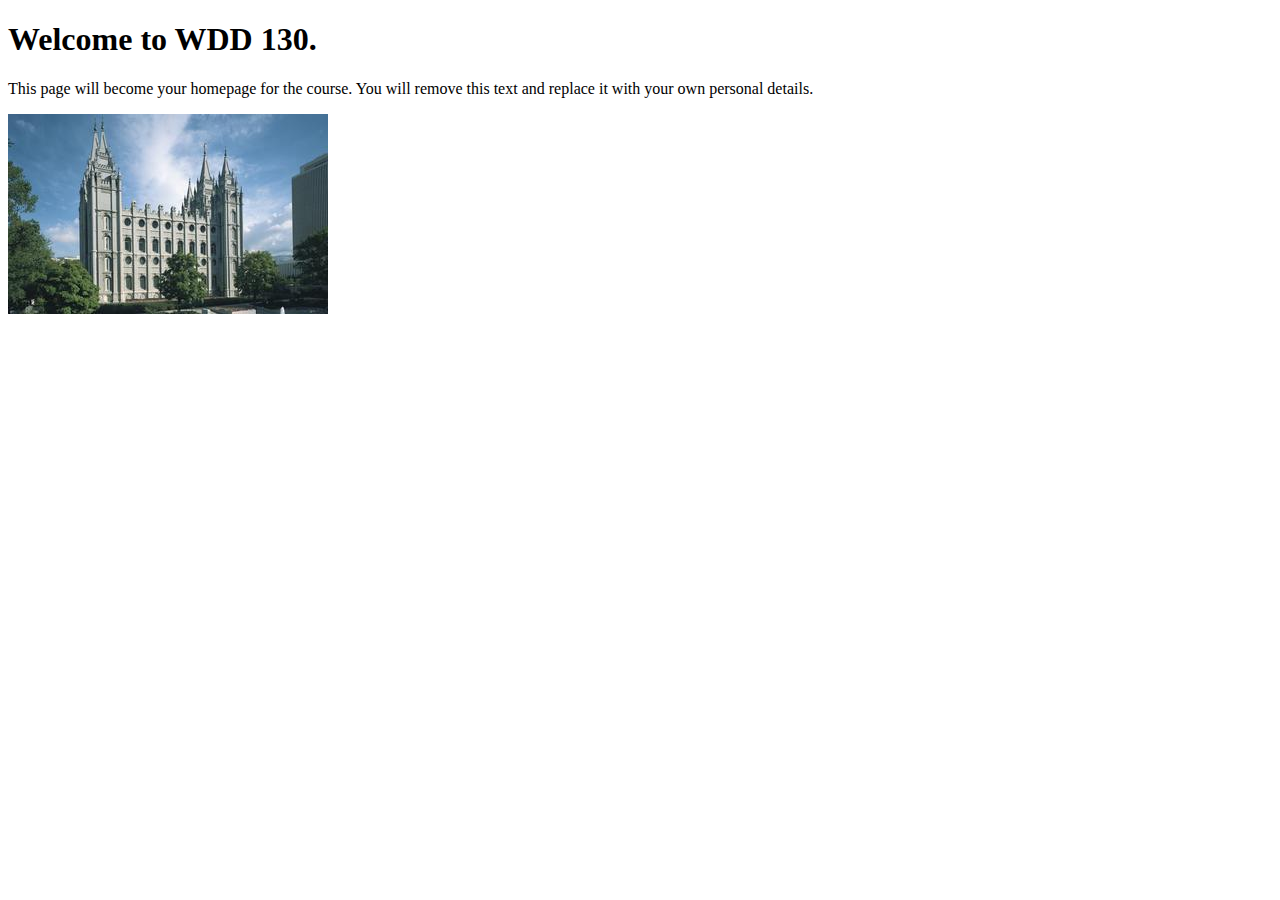
<file: index.html>
<!DOCTYPE html>
<html lang="en">
<head>
    <meta charset="UTF-8">
    <meta name="viewport" content="width=device-width, initial-scale=1.0">
    <title>WDD 130 | Personal Homepage</title>
</head>
<body>
    <h1>Welcome to WDD 130.</h1>
    <p>This page will become your homepage for the course. You will remove this text and replace it with your own personal details.</p>

    <img src="images/salt-lake-temple.jpg" alt="The Salt Lake Temple.">
</body>
</html>
</file>
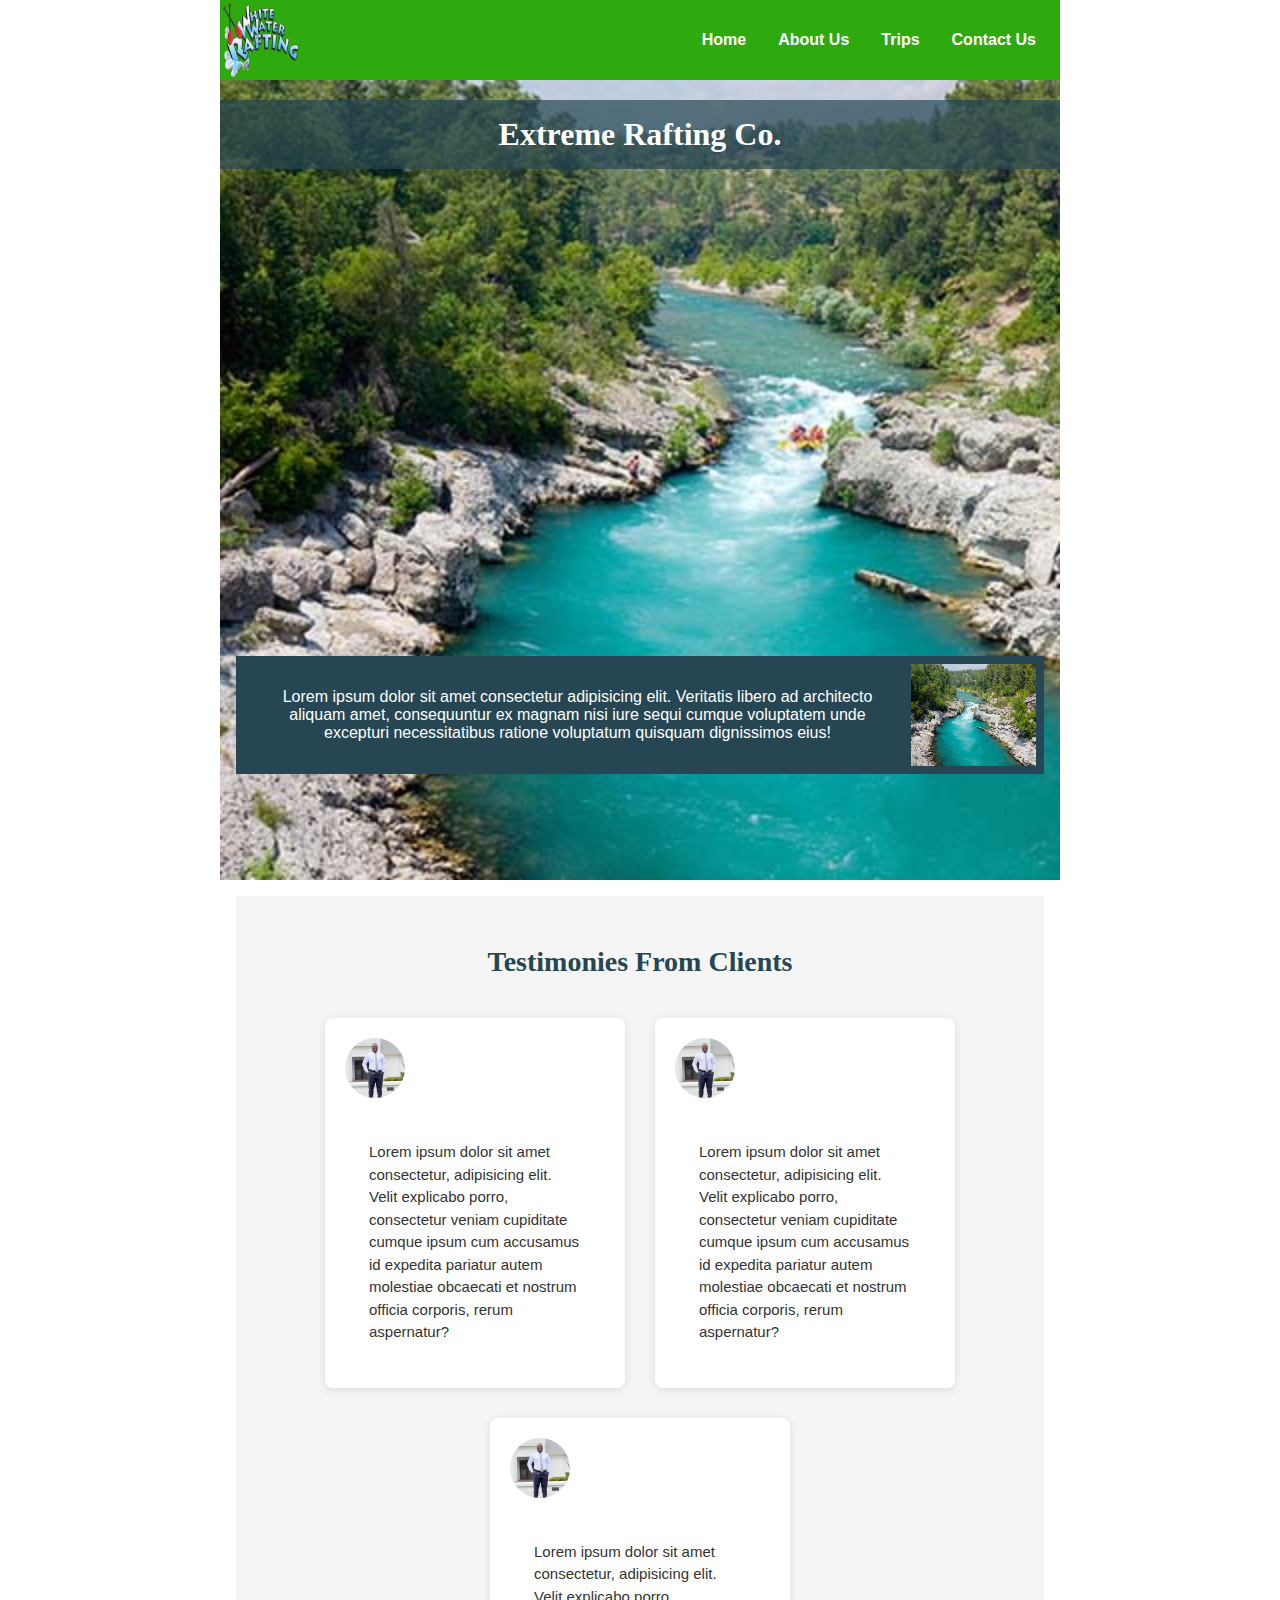
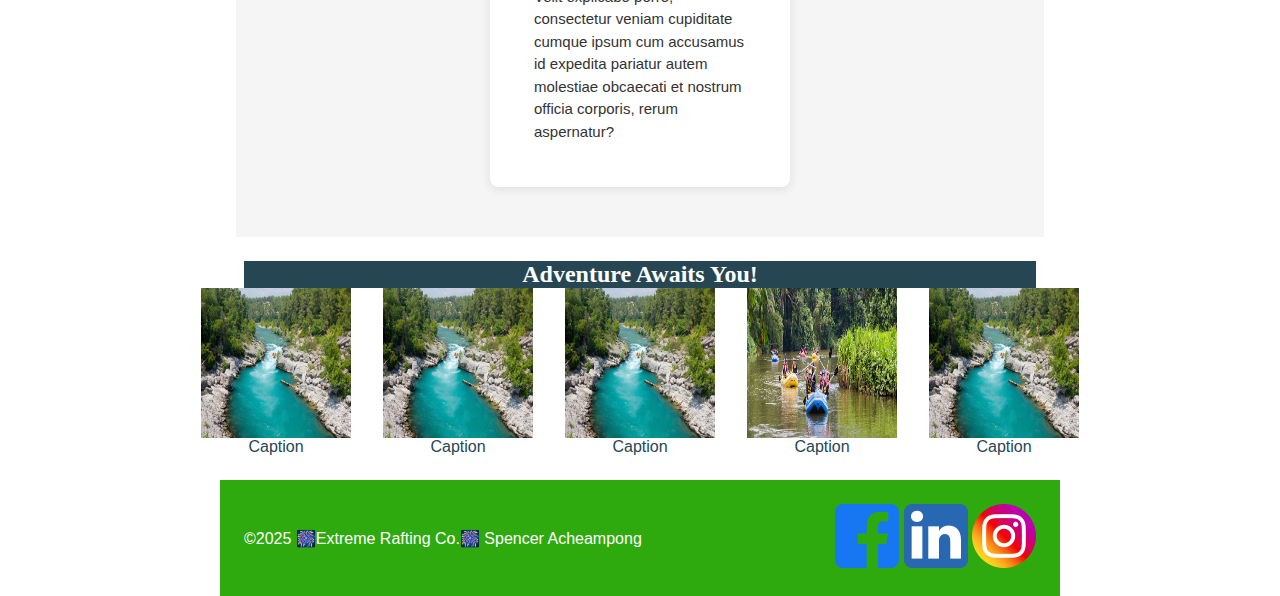
<file: wwr/index.html>
<!DOCTYPE html>
<html lang="en">

<head>
    <meta charset="UTF-8">
    <meta name="viewport" content="width=device-width, initial-scale=1.0">

    <!--Page Title-->
    <title>Home</title>

    <!--Meta Description-->
    <meta name="description" content="Learn more about white water rafting">

    <!--Meta Author-->
    <meta name="author" content="Spencer Acheampong">

    <link rel="stylesheet" href="styles/rafting.css">
</head>

<body>
    <header>
        <!--Rafting site logo-->
        <img src="images/z-wwr-oars.png" alt="White Water Rafting logo--" width="80" height="80">

        <!--Navigation Menu-->
        <nav>
            <ul>
                <li><a href="index.html">Home</a></li>
                <li><a href="about.html">About Us</a></li>
                <li><a href="trip.html">Trips</a></li>
                <li><a href="contact.html">Contact Us</a></li>
            </ul>
        </nav>
    </header>
    <main>
        <div class="hero">
            <h1>Extreme Rafting Co.</h1>
            <article>
                <img src="images/rafting58.jpg" alt="Happy client">
                <p>
                    Lorem ipsum dolor sit amet consectetur adipisicing elit. Veritatis libero ad architecto aliquam
                    amet, consequuntur ex magnam nisi iure sequi cumque voluptatem unde excepturi necessitatibus
                    ratione voluptatum quisquam dignissimos eius!
                </p>
            </article>
        </div>

        <section class="testimonies">
            <h2>Testimonies From Clients</h2>
            <div class="client-testimonies">
                <div class="testimonial">
                    <img src="/images/profile.jpg" alt="client profile">
                    <p>Lorem ipsum dolor sit amet consectetur, adipisicing elit. Velit explicabo porro, consectetur
                        veniam
                        cupiditate cumque ipsum cum accusamus id expedita pariatur autem molestiae obcaecati et nostrum
                        officia corporis, rerum aspernatur?</p>
                </div>
                <div class="testimonial">
                    <img src="/images/profile.jpg" alt="client profile">
                    <p>Lorem ipsum dolor sit amet consectetur, adipisicing elit. Velit explicabo porro, consectetur
                        veniam
                        cupiditate cumque ipsum cum accusamus id expedita pariatur autem molestiae obcaecati et nostrum
                        officia corporis, rerum aspernatur?</p>
                </div>
                <div class="testimonial">
                    <img src="/images/profile.jpg" alt="client profile">
                    <p>Lorem ipsum dolor sit amet consectetur, adipisicing elit. Velit explicabo porro, consectetur
                        veniam
                        cupiditate cumque ipsum cum accusamus id expedita pariatur autem molestiae obcaecati et nostrum
                        officia corporis, rerum aspernatur?</p>
                </div>
            </div>
        </section>

        <section class="adventure">
            <h2>Adventure Awaits You!</h2>
            <div>
                <figure><img src="images/rafting58.jpg" alt="Happy">
                    <figcaption>Caption</figcaption>
                </figure>
                <figure><img src="images/rafting58.jpg" alt="Happy">
                    <figcaption>Caption</figcaption>
                </figure>
                <figure><img src="images/rafting58.jpg" alt="client">
                    <figcaption>Caption</figcaption>
                </figure>
                <figure><img src="images/rafting14_1024.jpg" alt="Rafting">
                    <figcaption>Caption</figcaption>
                </figure>
                <figure><img src="images/rafting58.jpg" alt="Rafting">
                    <figcaption>Caption</figcaption>
                </figure>
            </div>
        </section>
    </main>
    <footer>
        <p>©2025 🎆Extreme Rafting Co.🎆 Spencer Acheampong</p>

        <nav class="socialmedia">
            <a href="https://facebook.com">
                <img src="images/facebook.png" alt="facebook Icon">
            </a>
            <a href="https://linkedin.com">
                <img src="images/linkedin.png" alt="Linkedin Icon">
            </a>
            <a href="https://instagram.com">
                <img src="images/instagram.png" alt="instagram Icon">
            </a>
        </nav>
    </footer>
</body>

</html>
</file>
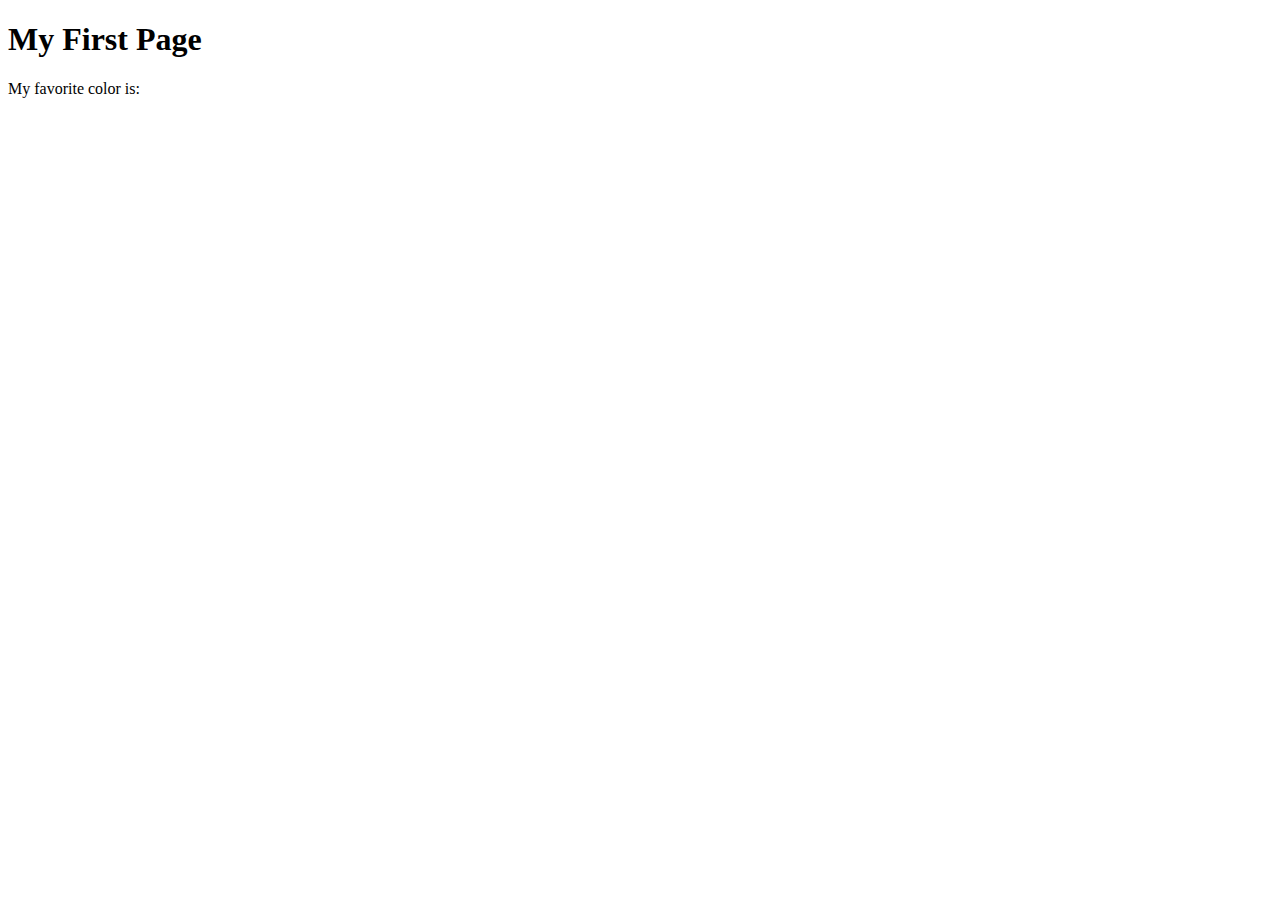
<file: week01/first-page.html>
<!DOCTYPE html>
<html lang="en">
<head>
    <meta charset="UTF-8">
    <meta name="viewport" content="width=device-width, initial-scale=1.0">
    <title>My First Page</title>
</head>
<body>
    <h1>My First Page</h1>
    <p>My favorite color is: </p>
</body>
</html>
</file>
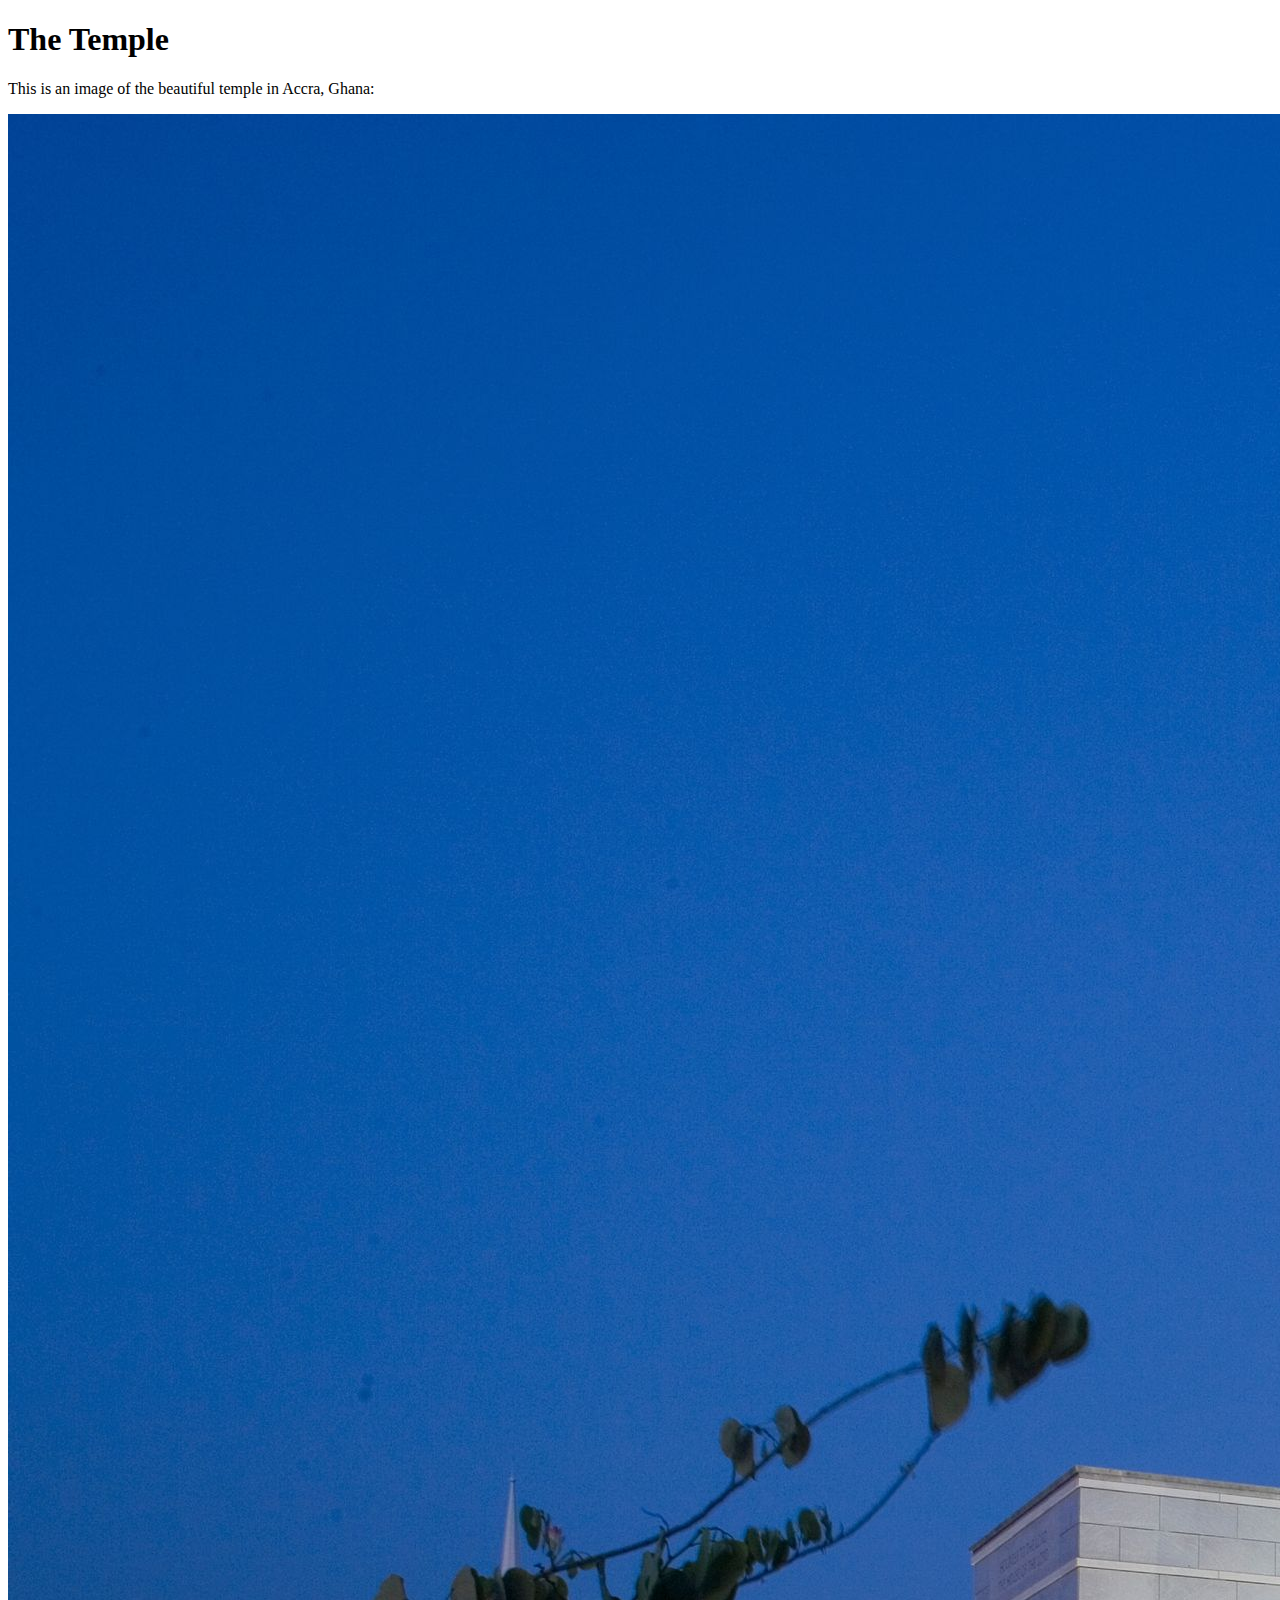
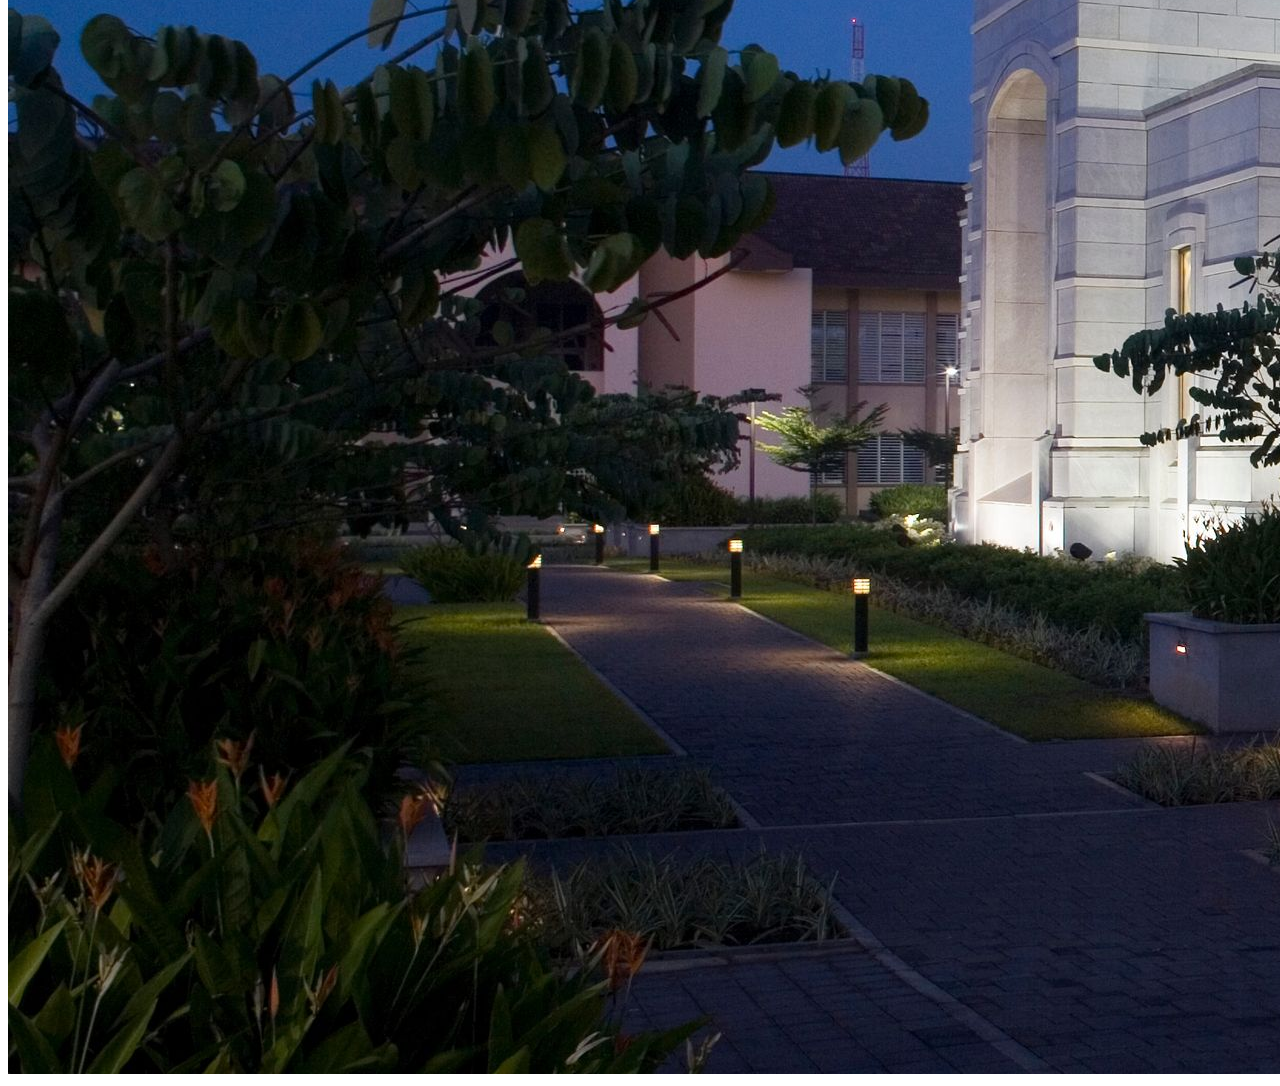
<file: week01/images.html>
<!DOCTYPE html>
<html lang="en">
<head>
    <meta charset="UTF-8">
    <meta name="viewport" content="width=device-width, initial-scale=1.0">
    <title>Temple Image</title>
</head>
<body>
    <h1>The Temple</h1>
    <p>This is an image of the beautiful temple in Accra, Ghana:</p>
    <img src="images/temple-large.jpeg" alt="The Accra Ghana Temple">
    
</body>
</html>
</file>
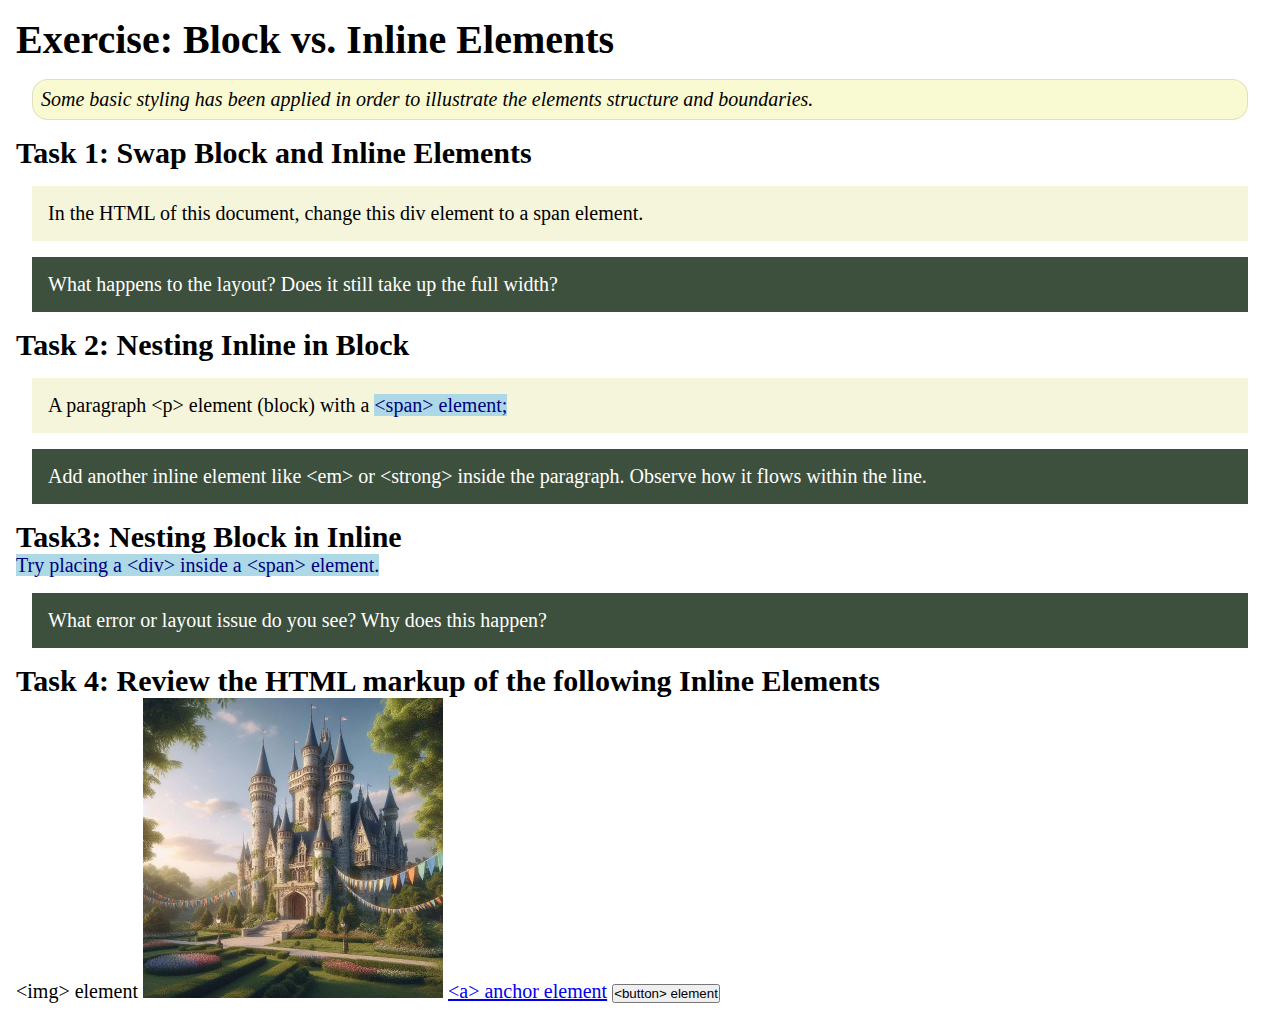
<file: week02/block-vs-inline.html>
<!DOCTYPE html>
<html lang="en">

<head>
    <meta charset="UTF-8">
    <meta name="viewport" content="width=device-width, initial-scale=1.0">
    <title>Exercise: Block vs. Inline Elements</title>
    <link rel="stylesheet" href="styles/block-vs-inline.css">
</head>

<body>
    <main>
        <h1>Exercise: Block vs. Inline Elements</h1>
        <p class="note">Some basic styling has been applied in order to illustrate the elements structure and
            boundaries.</p>

        <h2>Task 1: Swap Block and Inline Elements</h2>
        <div>In the HTML of this document, change this div element to a span element.</div>

        <p class="question">What happens to the layout? Does it still take up the full width?</p>

        <h2>Task 2: Nesting Inline in Block</h2>
        <p>A paragraph &lt;p&gt; element (block) with a <span>&lt;span&gt; element;</span></p>
        <p class="question">Add another inline element like &lt;em&gt; or &lt;strong&gt; inside the paragraph. Observe
            how it flows within the line.</p>

        <h2>Task3: Nesting Block in Inline</h2>
        <span>Try placing a &lt;div&gt; inside a &lt;span&gt; element.</span>
            <p class="question">What error or layout issue do you see? Why does this happen?</p>


            <h2>Task 4: Review the HTML markup of the following Inline Elements</h2>
        &lt;img&gt; element
        <img src="images/castle.webp" alt="placeholder image (images are inline)" width="300" height="300">
        <a href="https://churchofjesuschrist.org">&lt;a&gt; anchor element</a>
        <button type="button">&lt;button&gt; element</button>
    </main>
</body>

</html>
</file>
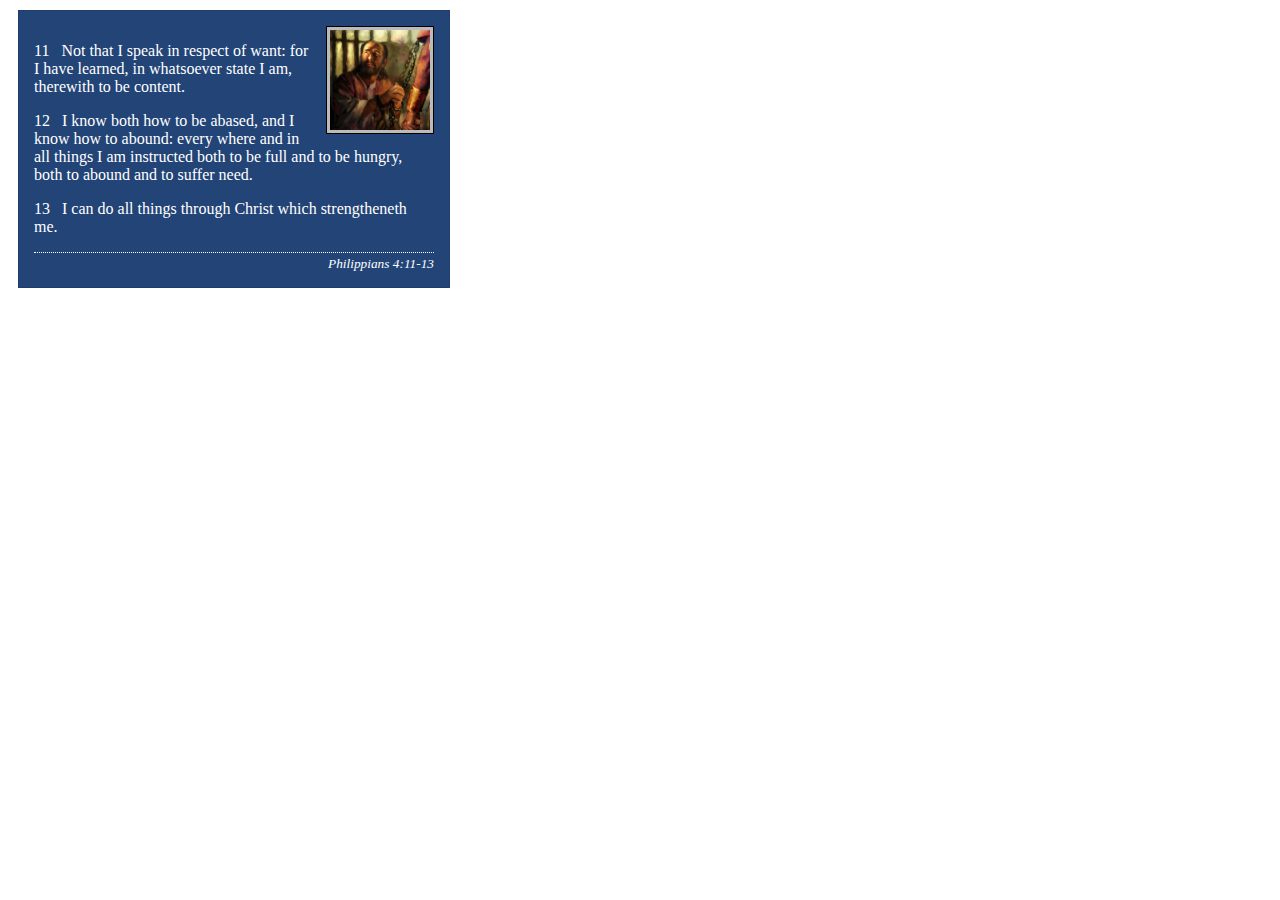
<file: week02/box-model-solution.html>
<!DOCTYPE html>
<html lang="en">
<head>
    <meta charset="UTF-8">
    <meta name="viewport" content="width=device-width, initial-scale=1.0">
    <title>Box Model Activity</title>
    <link rel="stylesheet" href="styles/box-model-solution.css">
</head>
<body>
    <main>
        <div class="callout">
            <img src="images/apostle-paul-imprisoned.webp" alt="Paul the Apostle - Imprisoned in Rome" width="200" height="200">
            <blockquote>
                <p>11 &nbsp; Not that I speak in respect of want: for I have learned, in whatsoever state I am, therewith to be content.</p>
                <p>12 &nbsp; I know both how to be abased, and I know how to abound: every where and in all things I am instructed both to be full and to be hungry, both to abound and to suffer need.</p>
                <p>13 &nbsp; I can do all things through Christ which strengtheneth me.</p>
            </blockquote>
            <cite>Philippians 4:11-13</cite>
        </div>
    </main>
</body>
</html>
</file>
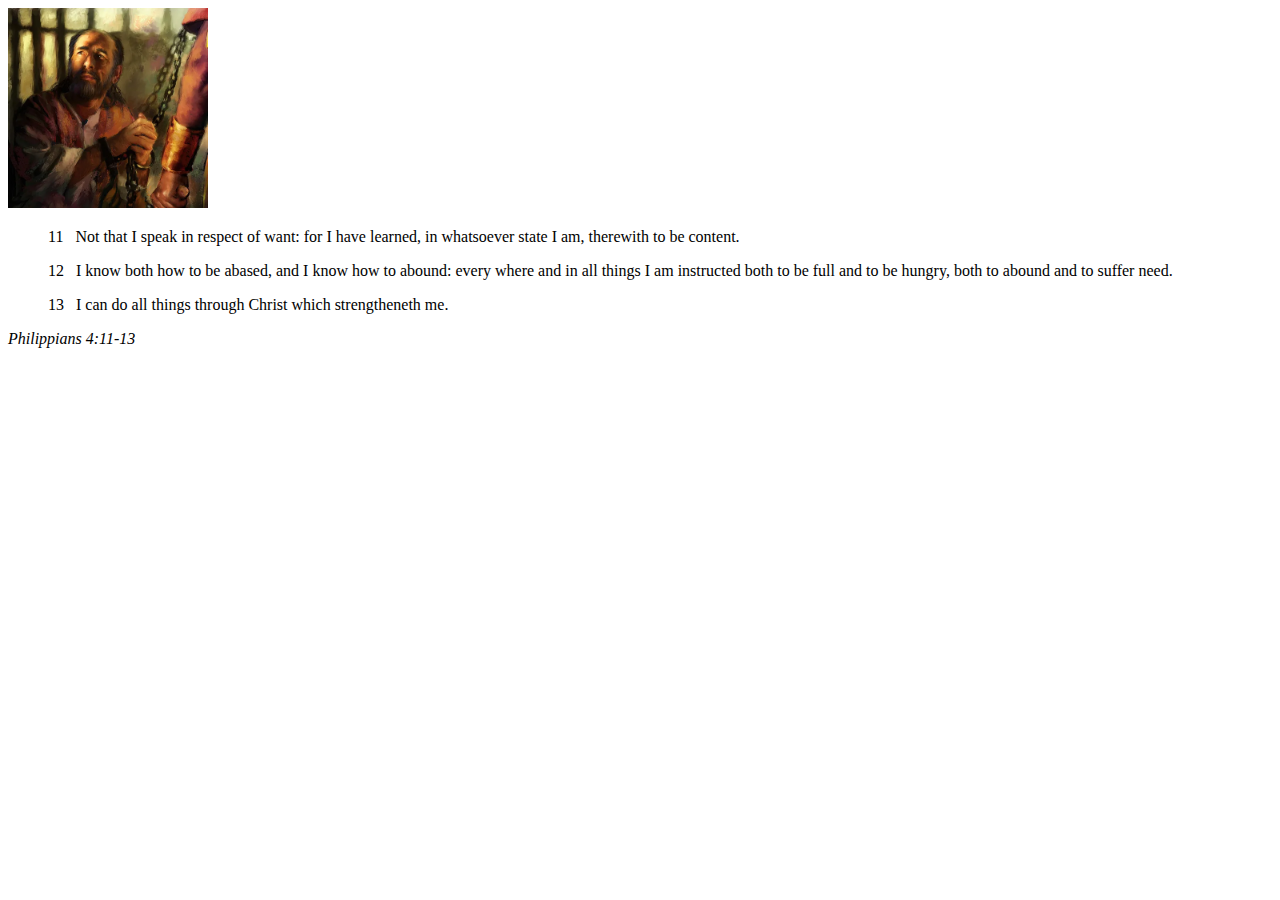
<file: week02/box-model.html>
<!DOCTYPE html>
<html lang="en">
<head>
    <meta charset="UTF-8">
    <meta name="viewport" content="width=device-width, initial-scale=1.0">
    <title>Box Model Activity</title>
</head>
<body>
    <main>
        <div class="callout">
            <img src="images/apostle-paul-imprisoned.webp" alt="Paul the Apostle - Imprisoned in Rome" width="200" height="200">
            <blockquote>
                <p>11 &nbsp; Not that I speak in respect of want: for I have learned, in whatsoever state I am, therewith to be content.</p>
                <p>12 &nbsp; I know both how to be abased, and I know how to abound: every where and in all things I am instructed both to be full and to be hungry, both to abound and to suffer need.</p>
                <p>13 &nbsp; I can do all things through Christ which strengtheneth me.</p>
            </blockquote>
            <cite>Philippians 4:11-13</cite>
        </div>
    </main>
</body>
</html>
</file>
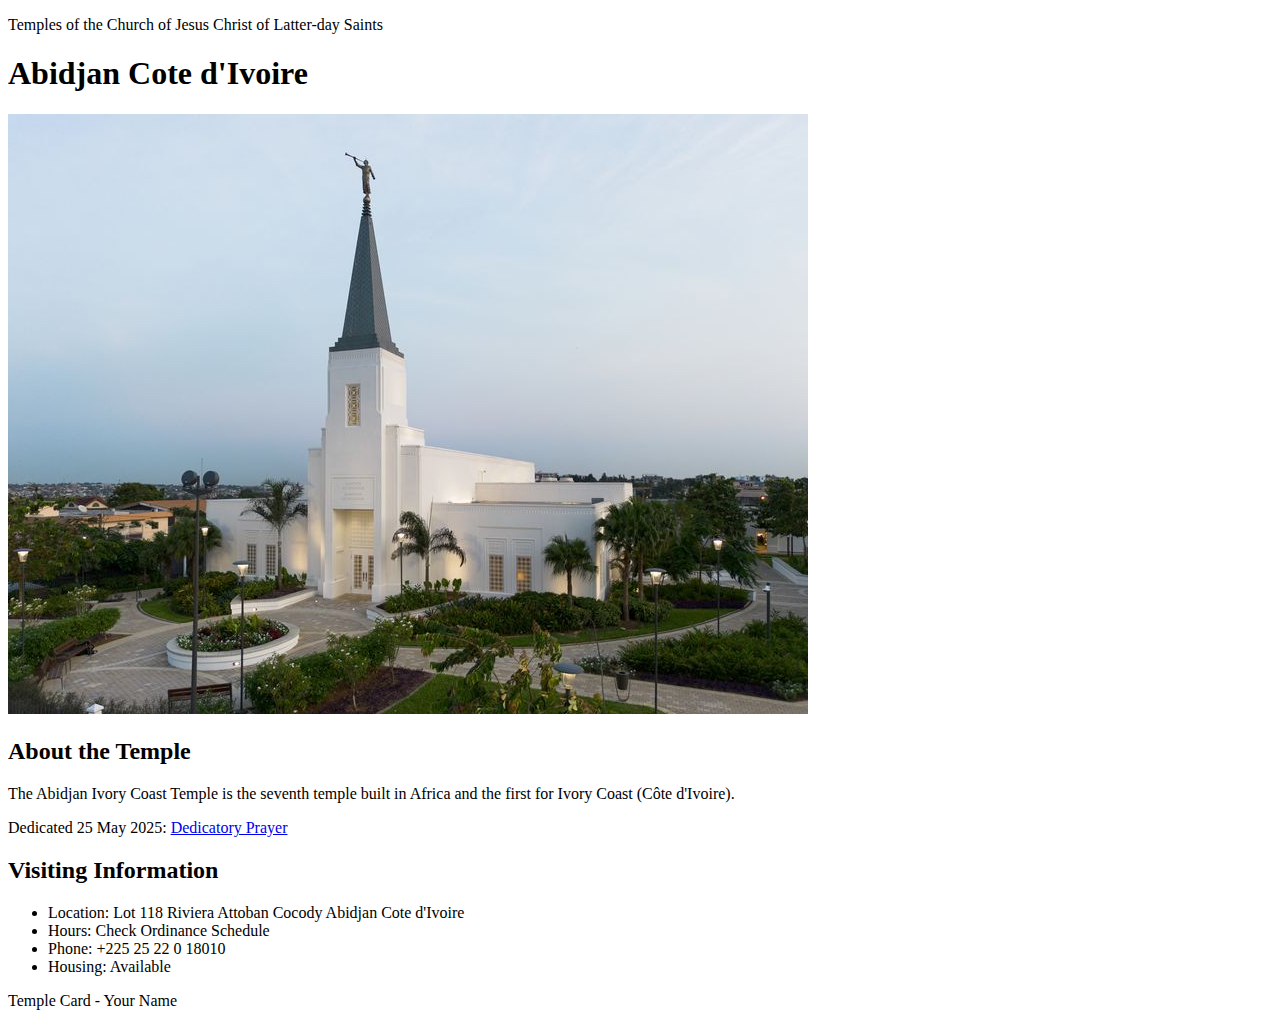
<file: week02/temple.html>
<!DOCTYPE html>
<html lang="en">

<head>
    <meta charset="UTF-8">
    <meta name="viewport" content="width=device-width, initial-scale=1.0">
    <title>Temple Card - Abidjan Cote d'Ivoire</title>
</head>

<body>
    <header>
        <p>Temples of the Church of Jesus Christ of Latter-day Saints</p>
    </header>
    <main>
        <h1>Abidjan Cote d'Ivoire</h1>
        <picture>
            <img src="images/abidjan-ivory-coast.jpeg" alt="Abidjan Cote d'Ivoire Temple">
        </picture>
        <section>
            <h2>About the Temple</h2>
            <p>The Abidjan Ivory Coast Temple is the seventh temple built in Africa and the first for Ivory Coast (Côte
                d'Ivoire).</p>
            <p>Dedicated 25 May 2025: <a
                    href="https://www.churchofjesuschrist.org/temples/dedicatory-prayer/abidjan-ivory-coast-temple/2025-05-25?lang=eng"
                    target="_blank" rel="noopener noreferrer">Dedicatory Prayer</a></p>
        </section>
        <section>
            <h2>Visiting Information</h2>
            <ul>
                <li>Location: Lot 118 Riviera Attoban Cocody Abidjan Cote d'Ivoire</li>
                <li>Hours: Check Ordinance Schedule</li>
                <li>Phone: +225 25 22 0 18010</li>
                <li>Housing: Available</li>
            </ul>
        </section>
    </main>
    <footer>
        <p>Temple Card - Your Name</p>
    </footer>
</body>

</html>
</file>
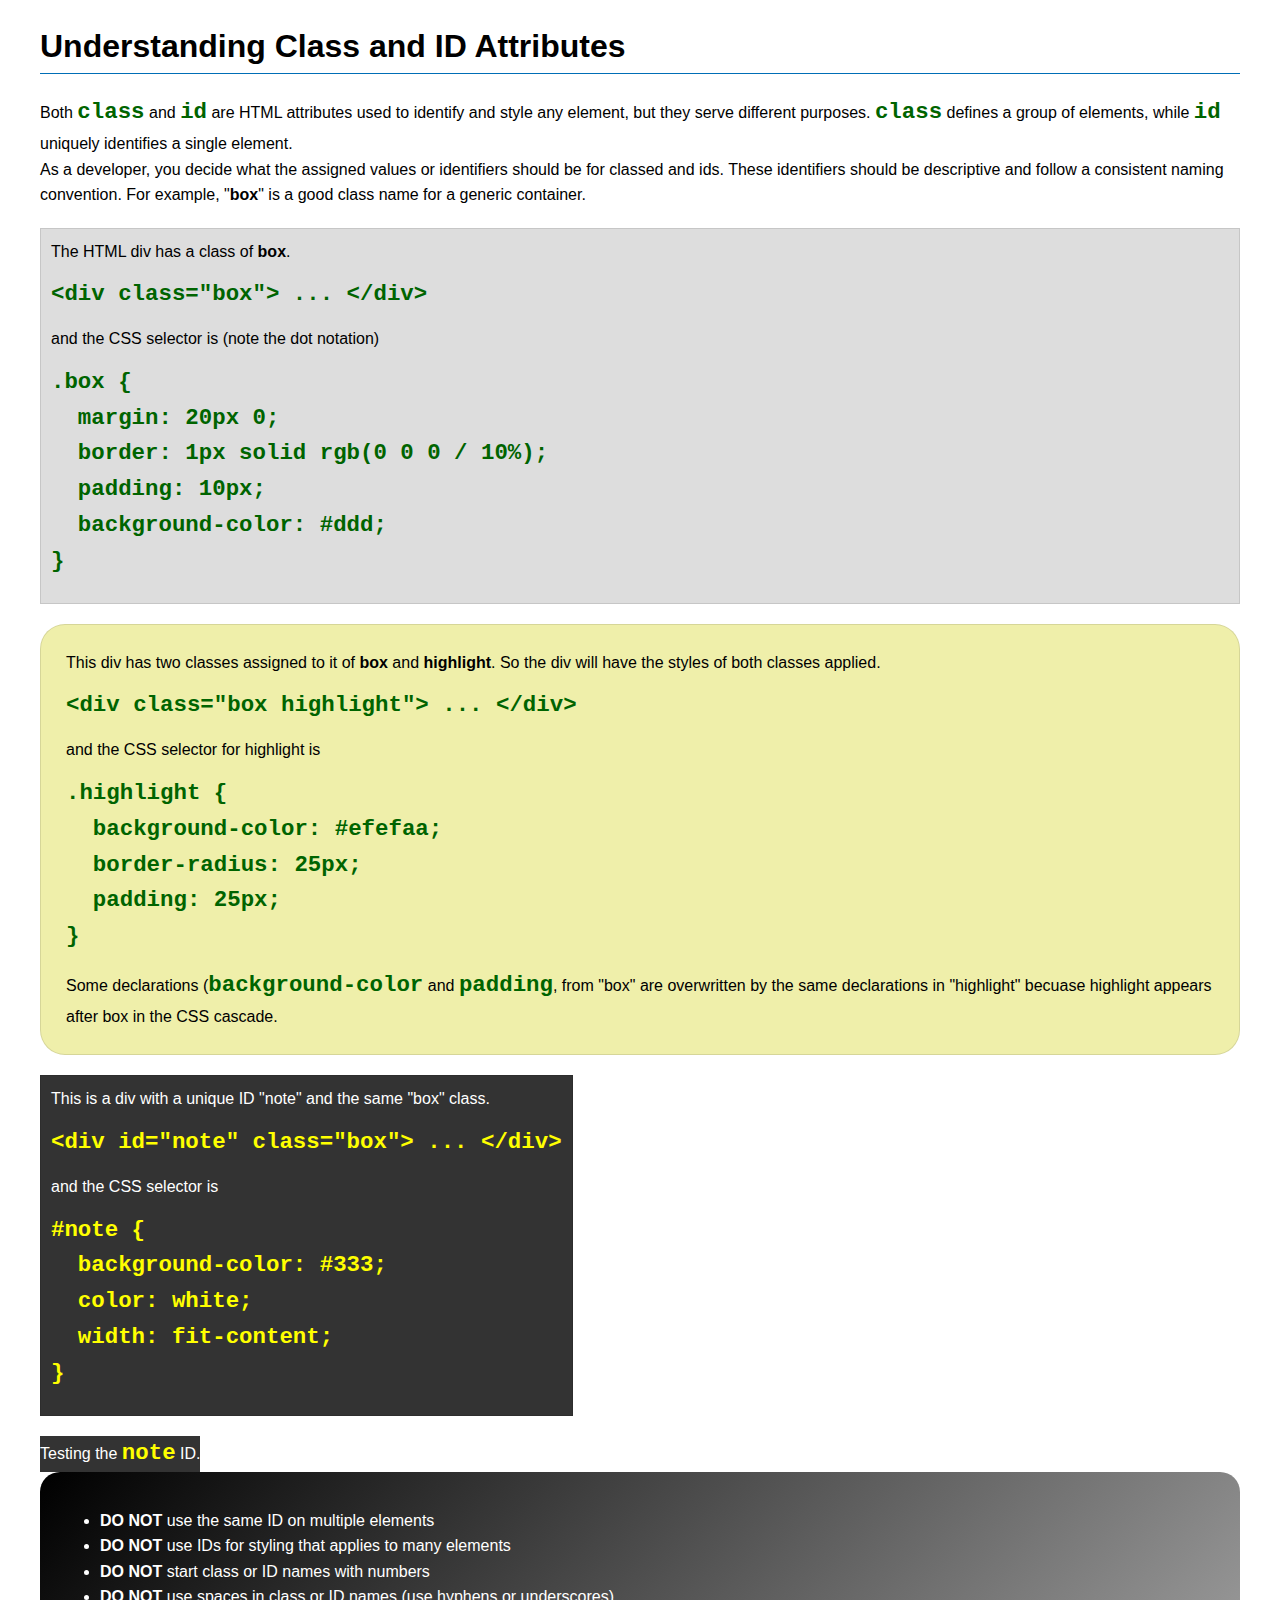
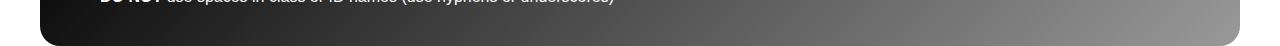
<file: week03/class-and-id.html>
<!DOCTYPE html>
<html lang="en">

<head>
    <meta charset="UTF-8">
    <meta name="viewport" content="width=device-width, initial-scale=1.0">
    <title>Class vs ID Attributes</title>
    <link rel="stylesheet" href="styles/class-and-id.css">
</head>

<body>
    <h1>Understanding Class and ID Attributes</h1>
    <p>Both <code>class</code> and <code>id</code> are HTML attributes used to identify and style any element, but they
        serve different purposes. <code>class</code> defines a group of elements, while <code>id</code> uniquely
        identifies a single element.</p>
    <p>As a developer, you decide what the assigned values or identifiers should be for classed and ids. These
        identifiers should be
        descriptive and follow a consistent naming convention. For example, "<strong>box</strong>" is a good class name
        for a generic container.</p>
    <div class="box">
        <p>The HTML div has a class of <strong>box</strong>.</p>
        <pre><code class="html">&lt;div class="box"&gt; ... &lt;/div&gt;</code></pre>
        and the CSS selector is (note the dot notation)
        <pre><code class="css">.box {
  margin: 20px 0;
  border: 1px solid rgb(0 0 0 / 10%);
  padding: 10px;
  background-color: #ddd; 
}</code></pre>
    </div>

    <div class="box highlight">
        <p>This div has two classes assigned to it of <strong>box</strong> and <strong>highlight</strong>. So the div
            will have the styles of both classes applied.</p>
        <pre><code class="html">&lt;div class="box highlight"&gt; ... &lt;/div&gt;</code></pre>
        and the CSS selector for highlight is
        <pre><code class="css">.highlight {
  background-color: #efefaa;
  border-radius: 25px;
  padding: 25px;
}</code></pre>
<p>Some declarations (<code>background-color</code> and <code>padding</code>, from "box" are overwritten by the same declarations in "highlight" becuase highlight appears after box in the CSS cascade.</p>
    </div>

    <div id="note" class="box">
        <p>This is a div with a unique ID "note" and the same "box" class.</p>
        <pre><code class="html">&lt;div id="note" class="box"&gt; ... &lt;/div&gt;</code></pre>
        and the CSS selector is
        <pre><code class="css">#note {
  background-color: #333;
  color: white;
  width: fit-content;
}</code></pre>
    </div>

    <div id="note">
        <p>Testing the <code>note</code> ID.</p>
    </div>

    <section id="best-practice">
        <ul>
            <li><strong>DO NOT</strong> use the same ID on multiple elements</li>
            <li><strong>DO NOT</strong> use IDs for styling that applies to many elements</li>
            <li><strong>DO NOT</strong> start class or ID names with numbers</li>
            <li><strong>DO NOT</strong> use spaces in class or ID names (use hyphens or underscores)</li>
        </ul>
    </section>




</body>

</html>
</file>
<file: wwr/styles/rafting.css>
:root {
    --primary-color: rgb(46, 170, 14);     /* Green */
    --secondary-color: #f4a261;            /* Orange */
    --accent1-color: #264653;              /* Dark Blue */
    --accent2-color: #e9c46a;              /* Yellow */
    --heading-font: "Times New Roman", "Georgia", serif;
    --body-font: Arial, Helvetica, sans-serif;

    --light-bg: #f9f9f9;                   /* For section backgrounds */
    --light-gray: #f5f5f5;                 /* Light contrast bg */
    --text-dark: #333;                     /* Default text */
    --text-light: white;                   /* Light text on dark bg */
}



* {
    margin: 0;
    padding: 0;
    box-sizing: border-box;
}

body {
    font-family: var(--body-font);
    color: var(--accent1-color);
}

header, main, footer {
    width: 840px;
    margin: 0 auto;
}

header {
    background-color: var(--primary-color);
    color: var(--text-light);
    display: grid;
    grid-template-columns: auto 1fr;
    align-items: center;
}

footer {
    background-color: var(--primary-color);
    color: var(--text-light);
    display: grid;
    grid-template-columns: 1fr auto;
    align-items: center;
}

nav ul {
    display: flex;
    justify-content: flex-end;
    gap: 2rem;
    list-style: none;
}

nav a {
    color: var(--text-light);
    text-decoration: none;
    font-weight: bold;
}

h1, h2 {
     font-family: var(--heading-font);
    color: var(--accent1-color);
    text-align: center;
}

nav, p, section, article {
    margin: 16px;
    padding: 8px;
}

.socialmedia a {
    text-decoration: none;
}


.hero {
    background-image: url(../images/rafting58.jpg);
    background-size: cover;
    background-repeat: no-repeat;
    position: relative;
    height: 50rem;
    display: grid;
    grid-template-rows: repeat(10, 10%);
}

.hero h1 {
    position: absolute;
    top: 20px;
    width: 100%;
    padding: 16px;
    text-align: center;
    background-color: rgba(38, 70, 83, 0.7); /* semi-transparent accent1 */
    color: var(--text-light);
    opacity: 1;
}

.hero img {
    display: block;
    width: 20%;
    height: auto;
}

.hero article {
    position: absolute;
    grid-row: 8/10;
    display: flex;
    flex-direction: row-reverse;
    justify-content: center;
    background-color: var(--accent1-color);
    color: var(--text-light);
    text-align: center;
}

.hero article img {
    float: right;
    width: 125px;
}

.history, .adventure {
    text-align: center;
}

.history h2, .adventure h2 {
    background-color: var(--accent1-color);
    color: var(--text-light);
}

.history div,
.adventure div {
    display: flex;
    justify-content: center;
    align-items: center;
    flex-direction: row;
    gap: 2rem;
}

.history div img {
    width: 200px;
    height: 150px;
}

.adventure div figure {
    display: flex;
    flex-direction: column;
}

.adventure div figure img {
    width: 150px;
    height: 150px;
}


.testimonies {
    padding: 50px 30px;
    background-color: var(--light-gray);
    text-align: center;
}

.testimonies h2 {
    font-size: 28px;
    margin-bottom: 40px;
    color: var(--accent1-color);
}

.client-testimonies {
    display: flex;
    flex-wrap: wrap;
    justify-content: center;
    gap: 30px;
}

.testimonial {
    background-color: var(--text-light);
    border-radius: 8px;
    box-shadow: 0 2px 10px rgba(0, 0, 0, 0.1);
    padding: 20px;
    width: 300px;
    text-align: left;
}

.testimonial img {
    width: 60px;
    height: 60px;
    border-radius: 50%;
    object-fit: cover;
    margin-bottom: 15px;
}

.testimonial p {
    font-size: 15px;
    color: var(--text-dark);
    line-height: 1.5;
}

.address p{
    text-align: center;
}

.map_message {
    display: flex;
    flex-direction: row;
    gap: 2rem;
    max-width: 1200px;
    margin: 0 auto;
    padding: 2rem;
}

.map_message iframe {
    flex: 1 1 50%;
    max-width: 100%;
    height: 450px;
    border: none;
    border-radius: 8px;
}

.contactus {
    background-color: var(--text-light);
    padding: 35px 40px;
}

label {
    display: block;
    font-weight: bold;
    font-size: 16px;
}

input[type="email"],
input[type="text"],
textarea {
    width: 100%;
    padding: 12px 14px;
    border: 2px solid #cc0000;
    border-radius: 6px;
    font-size: 16px;
}

textarea {
    height: 100px;
    resize: none;
}

.radio-group label {
    display: block;
    margin: 8px 0;
    font-weight: normal;
    font-size: 15px;
}

#checkbox {
    margin: 12px 0;
    display: flex;
    align-items: center;
    font-size: 15px;
}

#checkbox input {
    margin-right: 10px;
    width: 18px;
    height: 18px;
}

button[type="submit"] {
    background-color: var(--accent1-color);
    height: 40px;
    padding: 0 20px;
    font-size: 16px;
    color: var(--text-light);
    border: none;
    border-radius: 4px;
    cursor: pointer;
}


.employee_information {
    display: flex;
    flex-wrap: nowrap;
    justify-content: center;
    gap: 30px;
    padding: 50px 30px;
    background-color: var(--light-bg);
}

.employee_information > div {
    background-color: var(--text-light);
    border-radius: 10px;
    box-shadow: 0 2px 12px rgba(0, 0, 0, 0.1);
    padding: 20px;
    width: 300px;
    text-align: center;
    transition: transform 0.3s ease;
}

.employee_information > div:hover {
    transform: translateY(-5px);
}

.employee_information img {
    width: 80px;
    height: 80px;
    border-radius: 50%;
    object-fit: cover;
    margin-bottom: 15px;
}

.employee_information p {
    font-size: 15px;
    line-height: 1.6;
    color: var(--text-dark);
}

.trips {
    padding: 40px;
    background-color: var(--light-bg);
}

.trips h2 {
    text-align: center;
    font-size: 28px;
    margin-bottom: 30px;
    color: var(--accent1-color);
}

.trip {
    background-color: var(--text-light);
    border: 1px solid #ddd;
    padding: 20px;
    border-radius: 8px;
    margin-bottom: 20px;
    box-shadow: 0 2px 5px rgba(0, 0, 0, 0.05);
}

.trip h3 {
    color: var(--accent1-color);
    margin-bottom: 10px;
}

.trip p {
    font-size: 15px;
    line-height: 1.6;
}

.trip ul {
    list-style-type: none;
    padding: 0;
    margin-top: 10px;
}

.trip ul li {
    margin-bottom: 5px;
}
</file>
<file: week02/styles/block-vs-inline.css>
* {
    margin: 0;
    padding: 0;
}

body {
    font-size: 20px;
    margin: 1rem;
}

p,
div {
    background-color: beige;
    margin: 1rem;
    padding: 1rem;
}

span {
    color: navy;
    background-color: lightblue;
}

code {
    margin: 0;
    padding: 0;
    color: green;
    font-size: 1.2rem;
}

.note {
    font-style: italic;
    background-color: lightgoldenrodyellow;
    border-radius: 1rem;
    border: 1px solid rgb(0 0 0 / 10%);
    margin: 1rem;
    padding: .5rem;
}

.question {
    background-color: #3d503d;
    color: #fff;
}
</file>
<file: week02/styles/box-model-solution.css>
.callout {
    max-width: 400px;
    margin: 10px;
    border: 1px solid rgba(0, 0, 0, .1);
    padding: 15px;
    background-color: #247;
    color: #fff;
}

.callout img {
    float: right;
    margin: 0 0 10px 15px;
    border: 1px solid #000;
    padding: 3px;
    background-color: #bbb;
    width: 100px;
    height: auto;

}

blockquote {
    margin: 0;
}

cite {
    display: block;
    border-top: 1px dotted #fff;
    padding-top: 3px;
    text-align: right;
    font-size: smaller;
}
</file>
<file: week03/styles/class-and-id.css>
body {
    font-family: Arial, sans-serif;
    line-height: 1.6;
    margin: 0;
    padding: 0 40px;
}

h1 {
    border-bottom: 1px solid rgb(0 110 182);
    padding-bottom: 0;
}



p {
    margin: 0;
}

code {
    color: darkgreen;
    font-weight: 700;
    font-size: 1.4rem;
}

/* Class examples - can be reused */

.box {
    margin: 20px 0;
    border: 1px solid rgb(0 0 0 / 10%);
    padding: 10px;
    background-color: #ddd; /* this is shorthand for #dddddd */
}

.highlight {
    background-color: #efefaa;
    border-radius: 25px;
    padding: 25px;
}

/* ID examples - should be unique */

#note {
    background-color: #333;
    color: white;
    width: fit-content;
}

#note code {
    color: yellow;
}

#best-practice {
    background: linear-gradient(135deg, #000 0%, #999 100%);
    color: white;
    border-radius: 20px;
    padding: 20px
}
</file>
